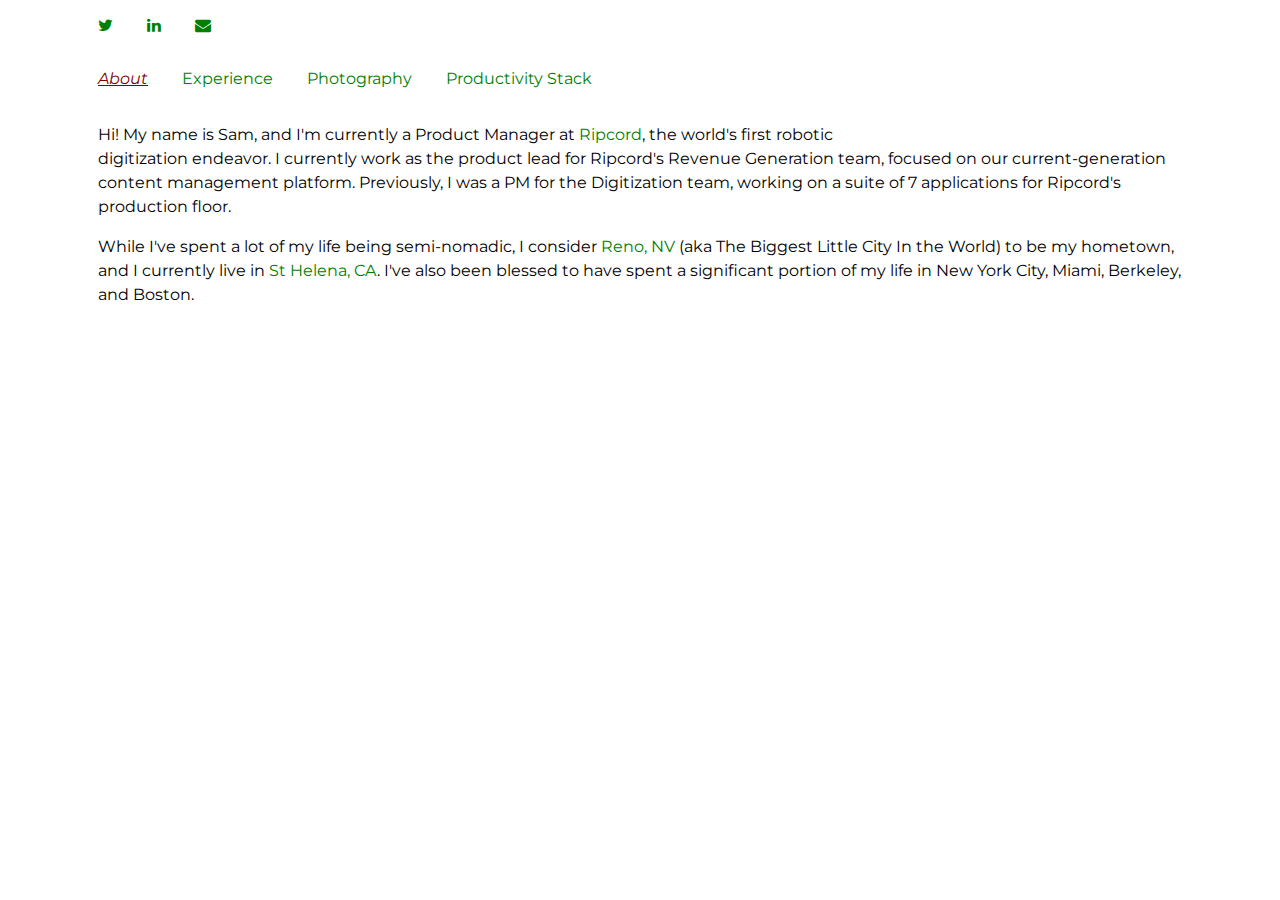
<file: index.html>
<!DOCTYPE html>
<html>
<head>
  <meta charset="utf-8">
  <title>This is Sam (Online)</title>
  <style>
    @import url('https://fonts.googleapis.com/css2?family=Roboto+Mono&display=swap');
    @import url('https://fonts.googleapis.com/css2?family=Montserrat&display=swap');
  </style>
  <link rel="stylesheet" href="https://cdnjs.cloudflare.com/ajax/libs/font-awesome/4.7.0/css/font-awesome.min.css">
  <link rel="stylesheet" href="site.css">
</head>
<body>
  <div id="main-container">
    <div id="social-nav">
      <nav>
        <ul>
          <li><a href="https://twitter.com/thisissamonline" target = "_blank" class="fa fa-twitter"></a></li>
          <li><a href="https://www.linkedin.com/in/samdhi/" target = "_blank" class="fa fa-linkedin"></a></li>
          <li><a href="mailto:samritadhindsa@gmail.com" class="fa fa-envelope"></a></li>
        </ul>
      </nav>
    </div>
    <div id="main-header" class="flex-wrapper">
      <nav>
        <ul>
          <li id="current">About</li>
          <li><a href="experience.html">Experience</a></li>
          <li><a href="photography.html">Photography</a></li>
          <li><a href="prod-stack.html">Productivity Stack</a></li>
        </ul>
      </nav>
    </div>

    <div id="pic">
    </div>
  
    <div id="about-me">
      <p>Hi! My name is Sam, and I'm currently a Product Manager
      at <a target="_blank" href="https://www.ripcord.com">Ripcord</a>, the world's first robotic digitization endeavor. I currently work as the product lead for Ripcord's Revenue Generation
      team, focused on our current-generation content management platform. Previously, I was
      a PM for the Digitization team, working on a suite of 7 applications for Ripcord's production floor.</p>
      <p>While I've spent a lot of my life being semi-nomadic, I
      consider <a href="https://en.wikipedia.org/wiki/Reno,_Nevada" target="_blank">Reno, NV</a>
      (aka The Biggest Little City In the World) to be my hometown, and I currently live in <a href="https://www.google.com/search?q=st+helena+ca&client=safari&rls=en&sxsrf=ALeKk02T4Qbp7TRfuQVb0Dj_iOlDKesJ_A:1602198854564&source=lnms&tbm=isch&sa=X&ved=2ahUKEwirqtfsj6bsAhWFrp4KHdgFDpMQ_AUoA3oECCkQBQ&biw=1389&bih=814&dpr=2" target="_blank">St Helena, CA</a>. I've also been blessed to
      have spent a significant portion of my life in New York City, Miami, Berkeley, and
      Boston.</p>
      <p></p>
    </div>
  </div>
</body>
</html>
</file>
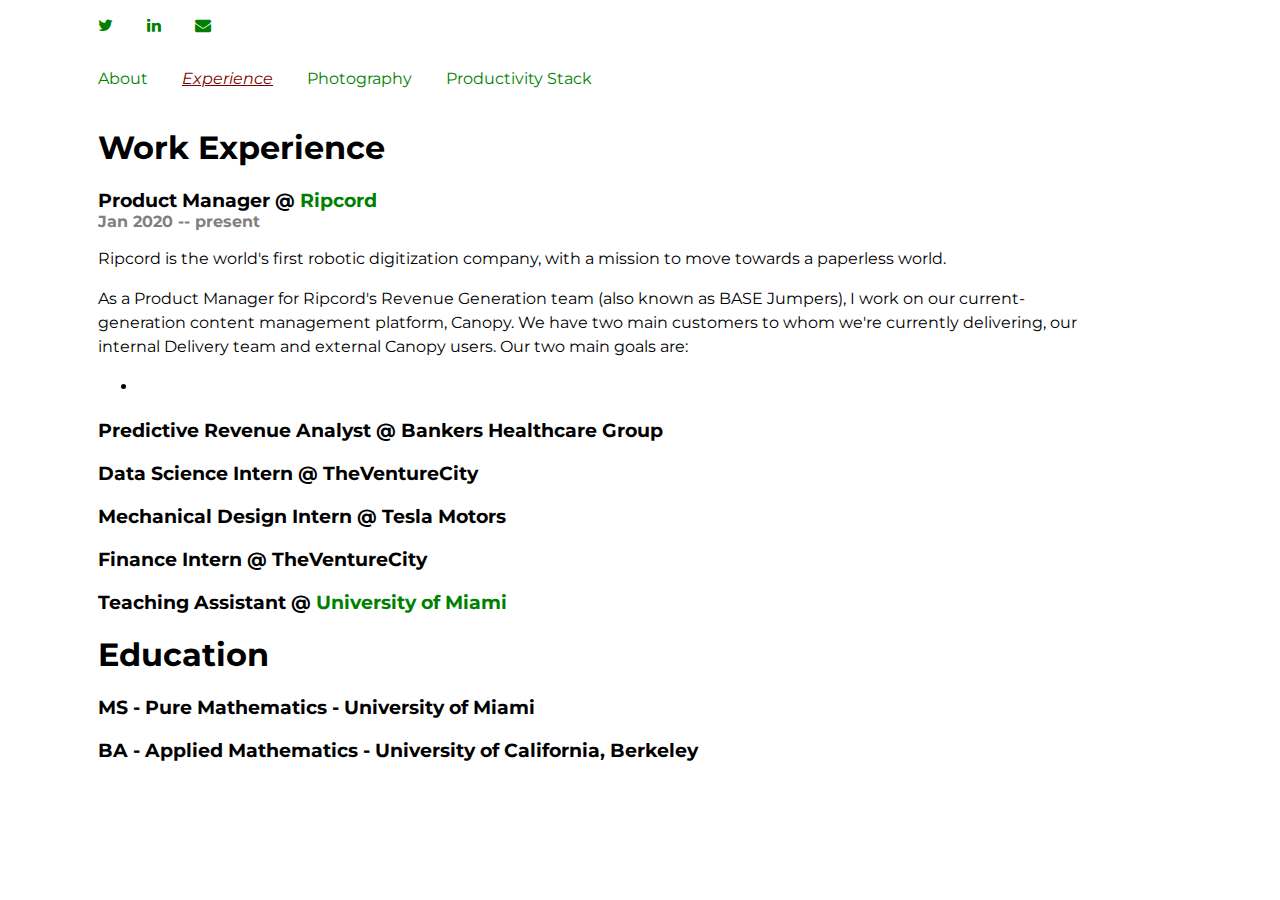
<file: experience.html>
<!DOCTYPE html>
<html>
<head>
  <meta charset="utf-8">
  <title>This is Sam (Online)</title>
  <style>
    @import url('https://fonts.googleapis.com/css2?family=Roboto+Mono&display=swap');
    @import url('https://fonts.googleapis.com/css2?family=Montserrat&display=swap');
  </style>
  <link rel="stylesheet" href="https://cdnjs.cloudflare.com/ajax/libs/font-awesome/4.7.0/css/font-awesome.min.css">
  <link rel="stylesheet" href="site.css">
</head>
<body>
  <div id="main-container">
    <div id="social-nav">
      <nav>
        <ul>
          <li><a href="twitter.com/thisissamonline" class="fa fa-twitter"></a></li>
          <li><a href="linkedin.com/in/samdhi" class="fa fa-linkedin"></a></li>
          <li><a href="mailto:samritadhindsa@gmail.com" class="fa fa-envelope"></a></li>
        </ul>
      </nav>
    </div>
    <div id="main-header" class="flex-wrapper">
      <nav>
        <ul>
          <li><a href="index.html">About</a></li>
          <li id="current">Experience</li>
          <li><a href="photography.html">Photography</a></li>
          <li><a href="prod-stack.html">Productivity Stack</a></li>
        </ul>
      </nav>
    </div>

    <div id="cv">
      <h1>Work Experience</h2>
      <h3>Product Manager @ <a href="https://www.ripcord.com">Ripcord</a></h3>
      <h4>Jan 2020 -- present</h4>
      <p>
        Ripcord is the world's first robotic digitization company, with a mission to move towards a paperless world.
      </p>
      <p>
        As a Product Manager for Ripcord's Revenue Generation team (also known as BASE Jumpers), I work on our current-generation content management platform, Canopy. We have two main customers to whom we're currently delivering, our internal Delivery team and external Canopy users. Our two main goals are:
        <ul id="canopy-goals">
          <li>
        </ul>
      </p>
      <h3>Predictive Revenue Analyst @ Bankers Healthcare Group</h3>
      <p>
      </p>
      <h3>Data Science Intern @ TheVentureCity</h3>
      <p>
      </p>
      <h3>Mechanical Design Intern @ Tesla Motors</h3>
      <h3>Finance Intern @ TheVentureCity</h3>
      <p>
      </p>

      <h3>Teaching Assistant @ <a href="https://welcome.miami.edu">University of Miami</a></h3>
      <p>
      </p>

      <h1>Education</h2>
      <h3>MS - Pure Mathematics - University of Miami</h3>
      <p></p>
      <h3>BA - Applied Mathematics - University of California, Berkeley</h3>
    </div>
  
  </div>
</body>
</html>
</file>
<file: site.css>
@import url('https://fonts.googleapis.com/css2?&family=Montserrat&family=Codystar&family=Raleway+Dots&display=swap');

body {
  font-family: 'Montserrat', sans-serif;
  background-color: white;
}

.flex-wrapper {
  display: flex;
}

#main-container {
  margin-left:90px;
  margin-right:90px;
  min-width:400px;
}

#main-container-content {
  margin-left:90px;
  margin-right:90px;
}



#cv {
  margin-right:90px;
}

#prod-stack-body {
  margin-right:90px;
}

#main-header {
  margin: 10px 0px 10px 0px;
}

#pic {
  position:relative;
  width:330px;
  float:right;
  margin: 0px 0px 10px 10px;
}

#hello {
  font-family: Codystar, cursive;
}

#current {
  color:maroon;
  font-style:italic;
  text-decoration: underline;
}

#social-nav li {
  display: inline-grid;
  padding: 0px 30px 0px 0px;
}

#main-header li {
  display: inline-grid;
  padding: 0px 30px 0px 0px;
}

#social-nav ul {
  padding: 0px;
}

#main-header ul {
  padding: 0px;
}

a {
  text-decoration:none;
  color: green;
}

a:hover {
  text-decoration:underline;
}

h3 {
  margin:20px 0px 00px 0px;
}
h4 {
  margin:0px;
  color:grey;
}

#computing {
  margin-right:50px;
}

#jscontainer {
  margin-left:90px;
}

p {
  line-height: 1.5;
}

li {
  line-height: 1.5;
}

/*img {-webkit-filter: grayscale(20%);
  filter: grayscale(20%);}
</file>
